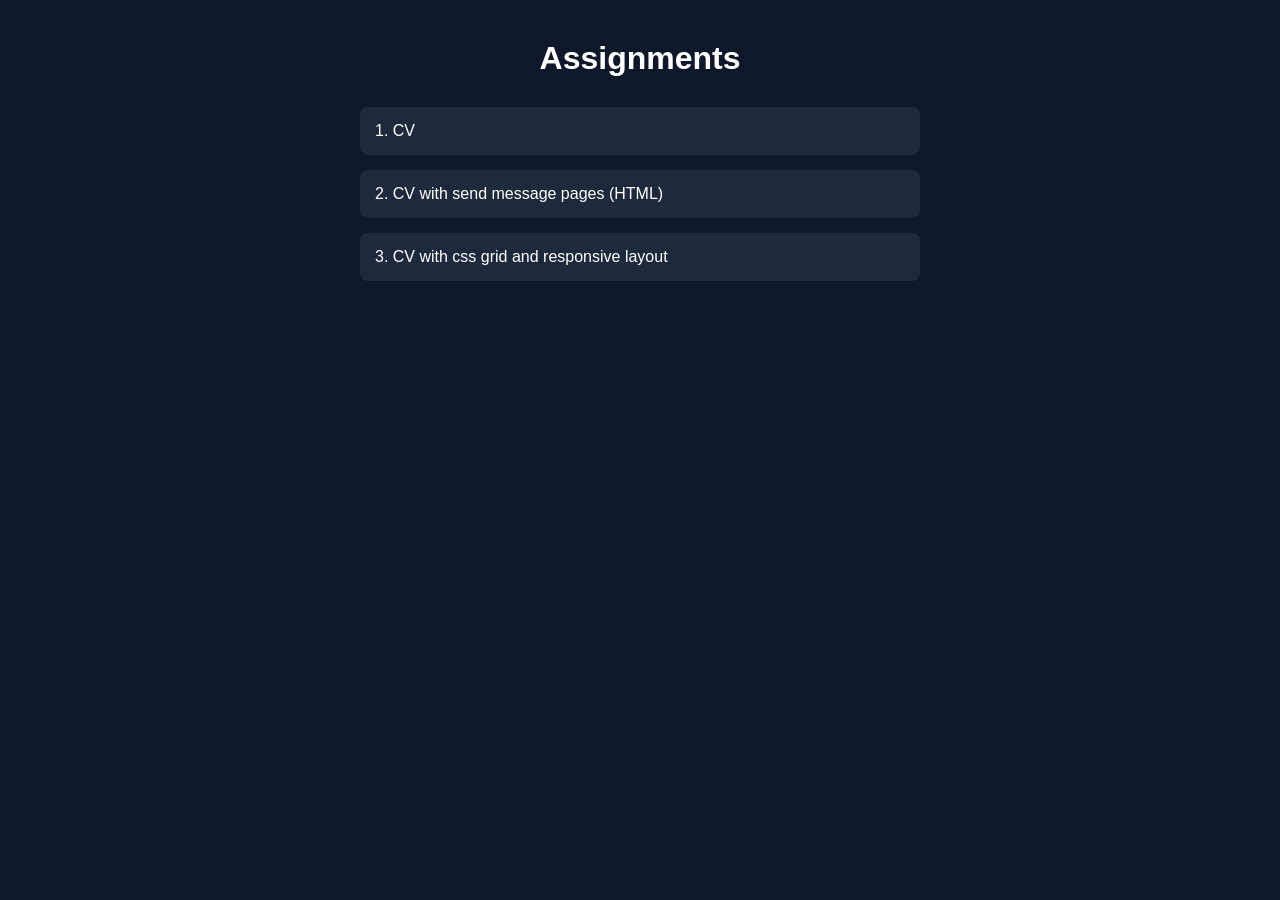
<file: index.html>
<!DOCTYPE html>
<html lang="en">
<head>
    <meta charset="UTF-8">
    <title>My Assignments</title>
    <link rel="stylesheet" href="style.css">
</head>
<body>

    <h1>Assignments</h1>

    <ul class="task-list">
        <li>
            <a href="https://github.com/limploc/cv" target="_blank">
                1. CV
            </a>
        </li>
        <li>
            <a href="https://github.com/limploc/mk_web/tree/tugas2">
                2. CV with send message pages (HTML)
            </a>
        </li>
        <li>
            <a href="https://github.com/limploc/mk_web/tree/tugas3" target="_blank">
                3. CV with css grid and responsive layout
            </a>
        </li>
    </ul>

</body>
</html>
</file>
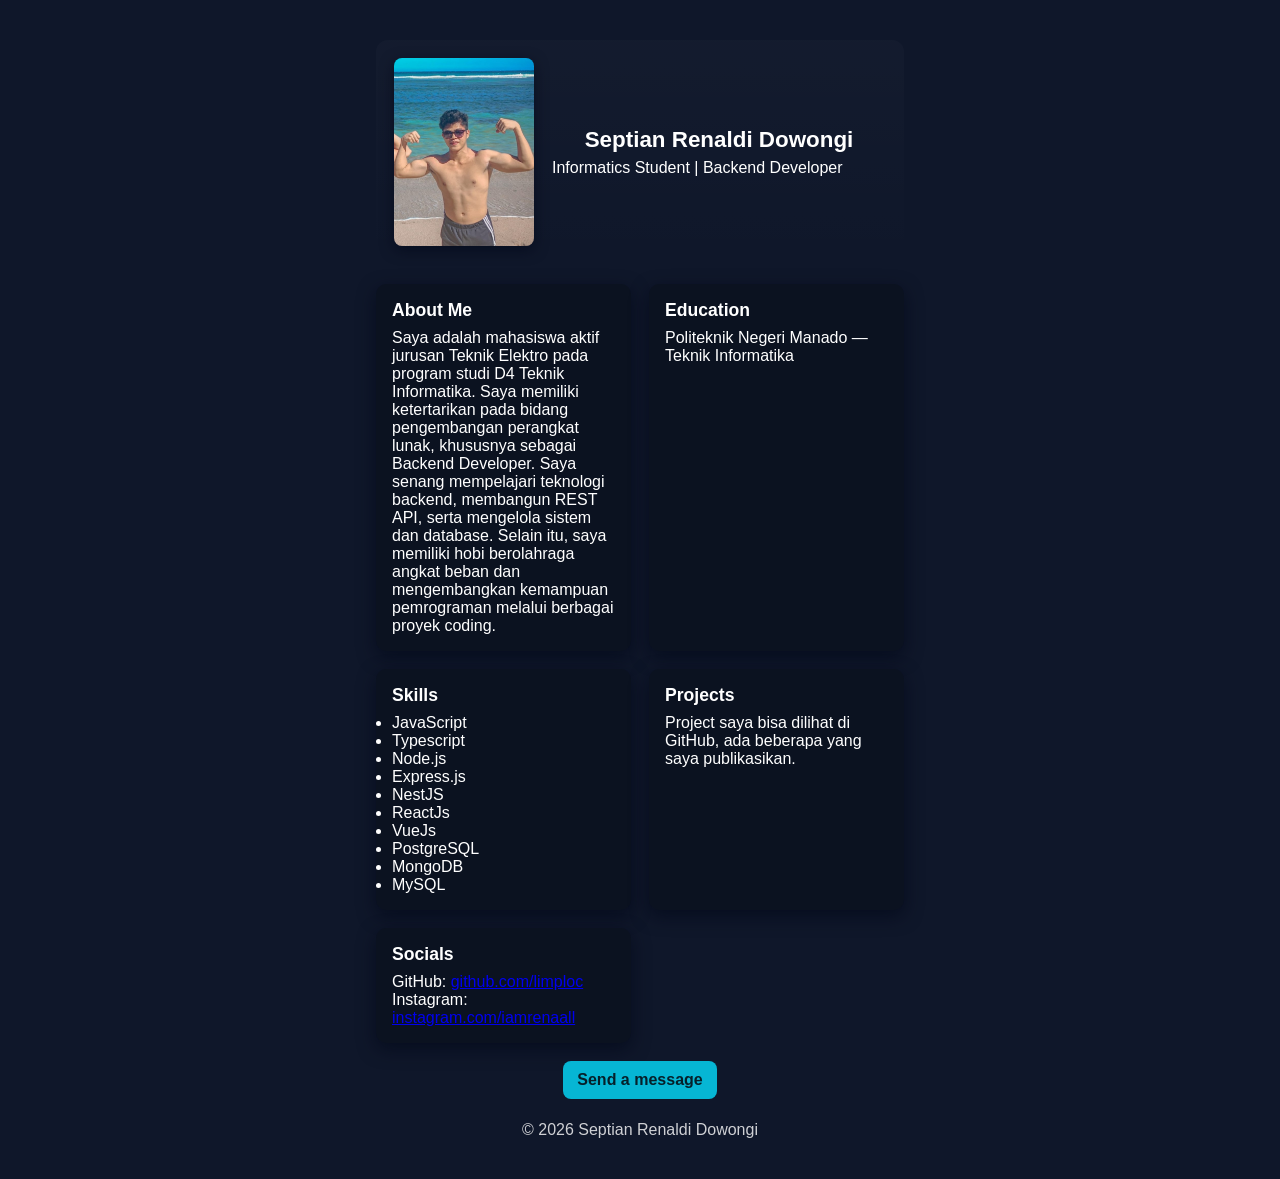
<file: main.html>
<!DOCTYPE html>
<html lang="id">
  <head>
    <meta charset="utf-8">
    <meta name="viewport" content="width=device-width, initial-scale=1">
    <title>Septian Renaldi Dowongi — CV</title>
    <meta name="description" content="CV — Septian Renaldi Dowongi, Informatics student and backend developer.">
    <link rel="stylesheet" href="style.css">
  </head>
  <body>
    <div class="container">
      <header>
        <img src="/public/enal.jpeg" alt="poto profil">
        <div>
          <h1>Septian Renaldi Dowongi</h1>
          <p>Informatics Student | Backend Developer</p>
        </div>
      </header>

      <main>
        <section class="card">
          <h2>About Me</h2>
          <p>Saya adalah mahasiswa aktif jurusan Teknik Elektro pada program studi D4 Teknik Informatika. Saya memiliki ketertarikan pada bidang pengembangan perangkat lunak, khususnya sebagai Backend Developer. Saya senang mempelajari teknologi backend, membangun REST API, serta mengelola sistem dan database. Selain itu, saya memiliki hobi berolahraga angkat beban dan mengembangkan kemampuan pemrograman melalui berbagai proyek coding.</p>
        </section>

        <section class="card">
          <h2>Education</h2>
          <p>Politeknik Negeri Manado — Teknik Informatika</p>
        </section>

        <section class="card">
          <h2>Skills</h2>
          <ul>
            <li>JavaScript</li>
            <li>Typescript</li>
            <li>Node.js</li>
            <li>Express.js</li>
            <li>NestJS</li>
            <li>ReactJs</li>
            <li>VueJs</li>
            <li>PostgreSQL</li>
            <li>MongoDB</li>
            <li>MySQL</li>
          </ul>
        </section>

        <section class="card">
          <h2>Projects</h2>
          <p>Project saya bisa dilihat di GitHub, ada beberapa yang saya publikasikan.</p>
        </section>

        <section class="card">
          <h2>Socials</h2>
          <p>GitHub: <a href="https://github.com/limploc" target="_blank">github.com/limploc</a></p>
          <p>Instagram: <a href="https://instagram.com/iamrenaall" target="_blank">instagram.com/iamrenaall</a></p>
        </section>
      </main>

      <div style="margin-top:18px; text-align:center;">
        <a class="cta" href="sendMessages.html">Send a message</a>
      </div>
    </div>

    <footer>
      <p>&copy; 2026 Septian Renaldi Dowongi</p>
    </footer>
  </body>
</html>
</file>
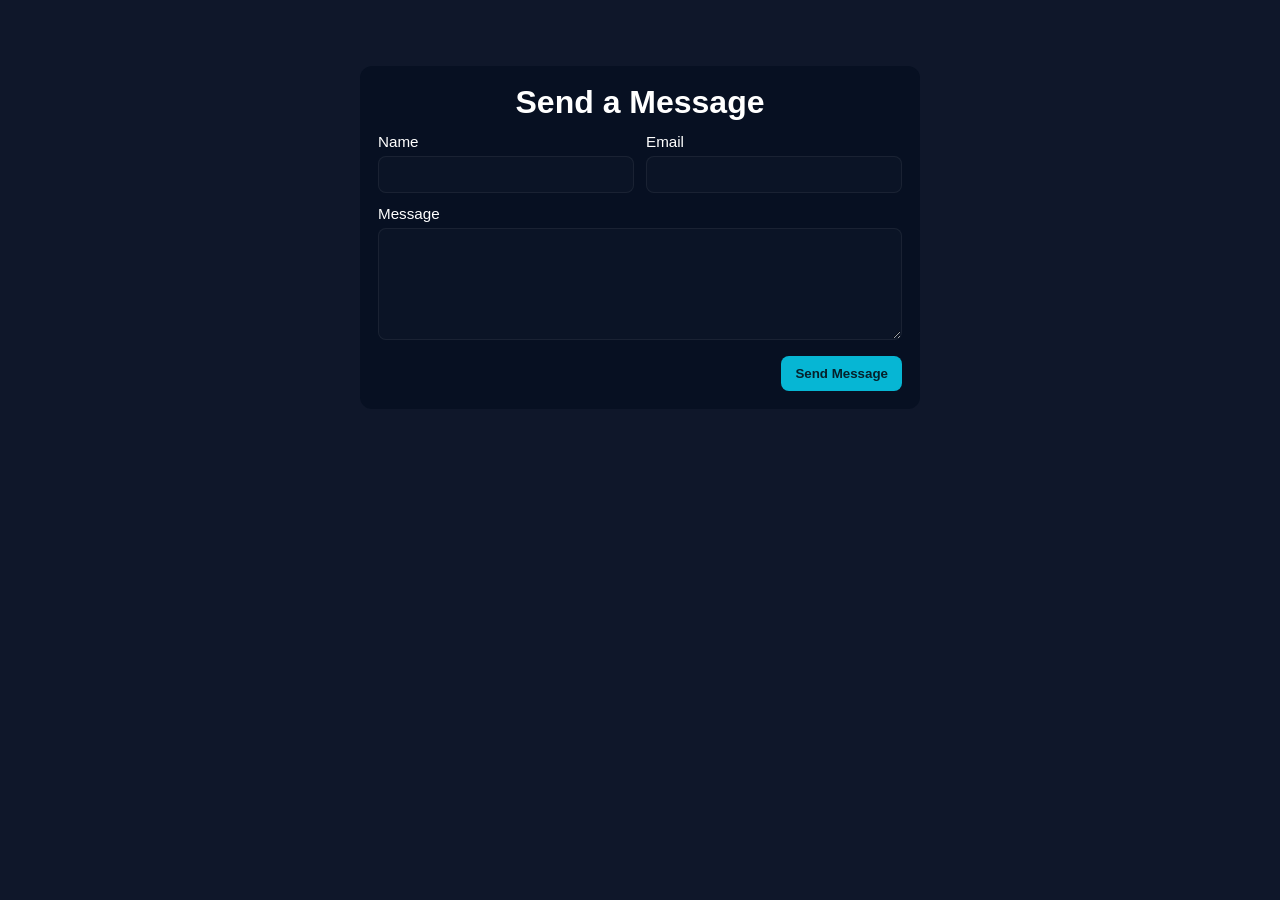
<file: sendMessages.html>
<!DOCTYPE html>
<html lang="en">
<head>
  <meta charset="UTF-8">
  <meta name="viewport" content="width=device-width, initial-scale=1.0">
  <title>Send Message</title>
  <link rel="stylesheet" href="style.css">
</head>
<body>
  <div class="form-container">
    <h1 style="text-align:center; margin-bottom:12px;">Send a Message</h1>
    <form class="form-grid" action="mailto:septianrnaldi.dev@email.com" method="POST">
      <div class="form-grid two-cols">
        <div>
          <label for="name">Name</label>
          <input type="text" id="name" name="name" required>
        </div>

        <div>
          <label for="email">Email</label>
          <input type="email" id="email" name="email" required>
        </div>
      </div>

      <div>
        <label for="message">Message</label>
        <textarea id="message" name="message" rows="6" required></textarea>
      </div>

      <div style="text-align:right;">
        <button type="submit">Send Message</button>
      </div>
    </form>
  </div>
</body>
</html>
</file>
<file: style.css>
* {
    margin: 0;
    padding: 0;
    box-sizing: border-box;
}

body {
    font-family: Arial, sans-serif;
    background-color: #0f172a;
    color: white;
    padding: 40px 20px;
    max-width: 600px;
    margin: auto;
}

h1 {
    text-align: center;
    margin-bottom: 30px;
}

.task-list {
    list-style: none; 
    display: flex;
    flex-direction: column;
    gap: 15px;
}

.task-list li a {
    display: block;
    text-decoration: none;
    color: white;
    background-color: #1e293b;
    padding: 15px;
    border-radius: 8px;
    transition: 0.3s ease;
}

.task-list li a:hover {
    background-color: #334155;
    transform: translateY(-3px);
}

.container {
    width: 100%;
    max-width: 900px;
    margin: 0 auto;
    padding: 0 16px;
}

header {
    display: grid;
    grid-template-columns: 140px 1fr;
    gap: 18px;
    align-items: center;
    padding: 18px;
    background: linear-gradient(180deg, rgba(255,255,255,0.02), transparent);
    border-radius: 12px;
}

header img {
    width: 140px;
    height: auto;
    border-radius: 8px;
    object-fit: cover;
    box-shadow: 0 4px 14px rgba(2,6,23,0.6);
}

header h1 {
    margin-bottom: 6px;
    font-size: 1.4rem;
}

main {
    display: grid;
    grid-template-columns: repeat(auto-fit, minmax(240px, 1fr));
    gap: 18px;
    margin-top: 20px;
}

section.card {
    background-color: #0b1220;
    padding: 16px;
    border-radius: 10px;
    box-shadow: 0 6px 18px rgba(2,6,23,0.6);
}

section.card h2 {
    margin-bottom: 8px;
    font-size: 1.1rem;
}

footer {
    margin-top: 22px;
    text-align: center;
    opacity: 0.8;
}

.cta {
    display: inline-block;
    padding: 10px 14px;
    background-color: #06b6d4;
    color: #06202a;
    border-radius: 8px;
    text-decoration: none;
    font-weight: 600;
}

.form-container {
    max-width: 720px;
    margin: 26px auto;
    padding: 18px;
    background-color: #071022;
    border-radius: 12px;
}

.form-grid {
    display: grid;
    grid-template-columns: 1fr;
    gap: 12px;
}

@media (min-width: 640px) {
    .form-grid.two-cols {
        grid-template-columns: 1fr 1fr;
    }
}

label {
    font-size: 0.95rem;
    margin-bottom: 6px;
    display: block;
}

input[type="text"],
input[type="email"],
textarea {
    width: 100%;
    padding: 10px 12px;
    border-radius: 8px;
    border: 1px solid rgba(255,255,255,0.06);
    background: rgba(255,255,255,0.02);
    color: white;
    resize: vertical;
}

button[type="submit"] {
    background-color: #06b6d4;
    color: #06202a;
    padding: 10px 14px;
    border: none;
    border-radius: 8px;
    cursor: pointer;
    font-weight: 600;
}

@media (max-width: 640px) {
    header {
        grid-template-columns: 1fr;
        text-align: center;
    }

    header img { margin: 0 auto; }
}
</file>
